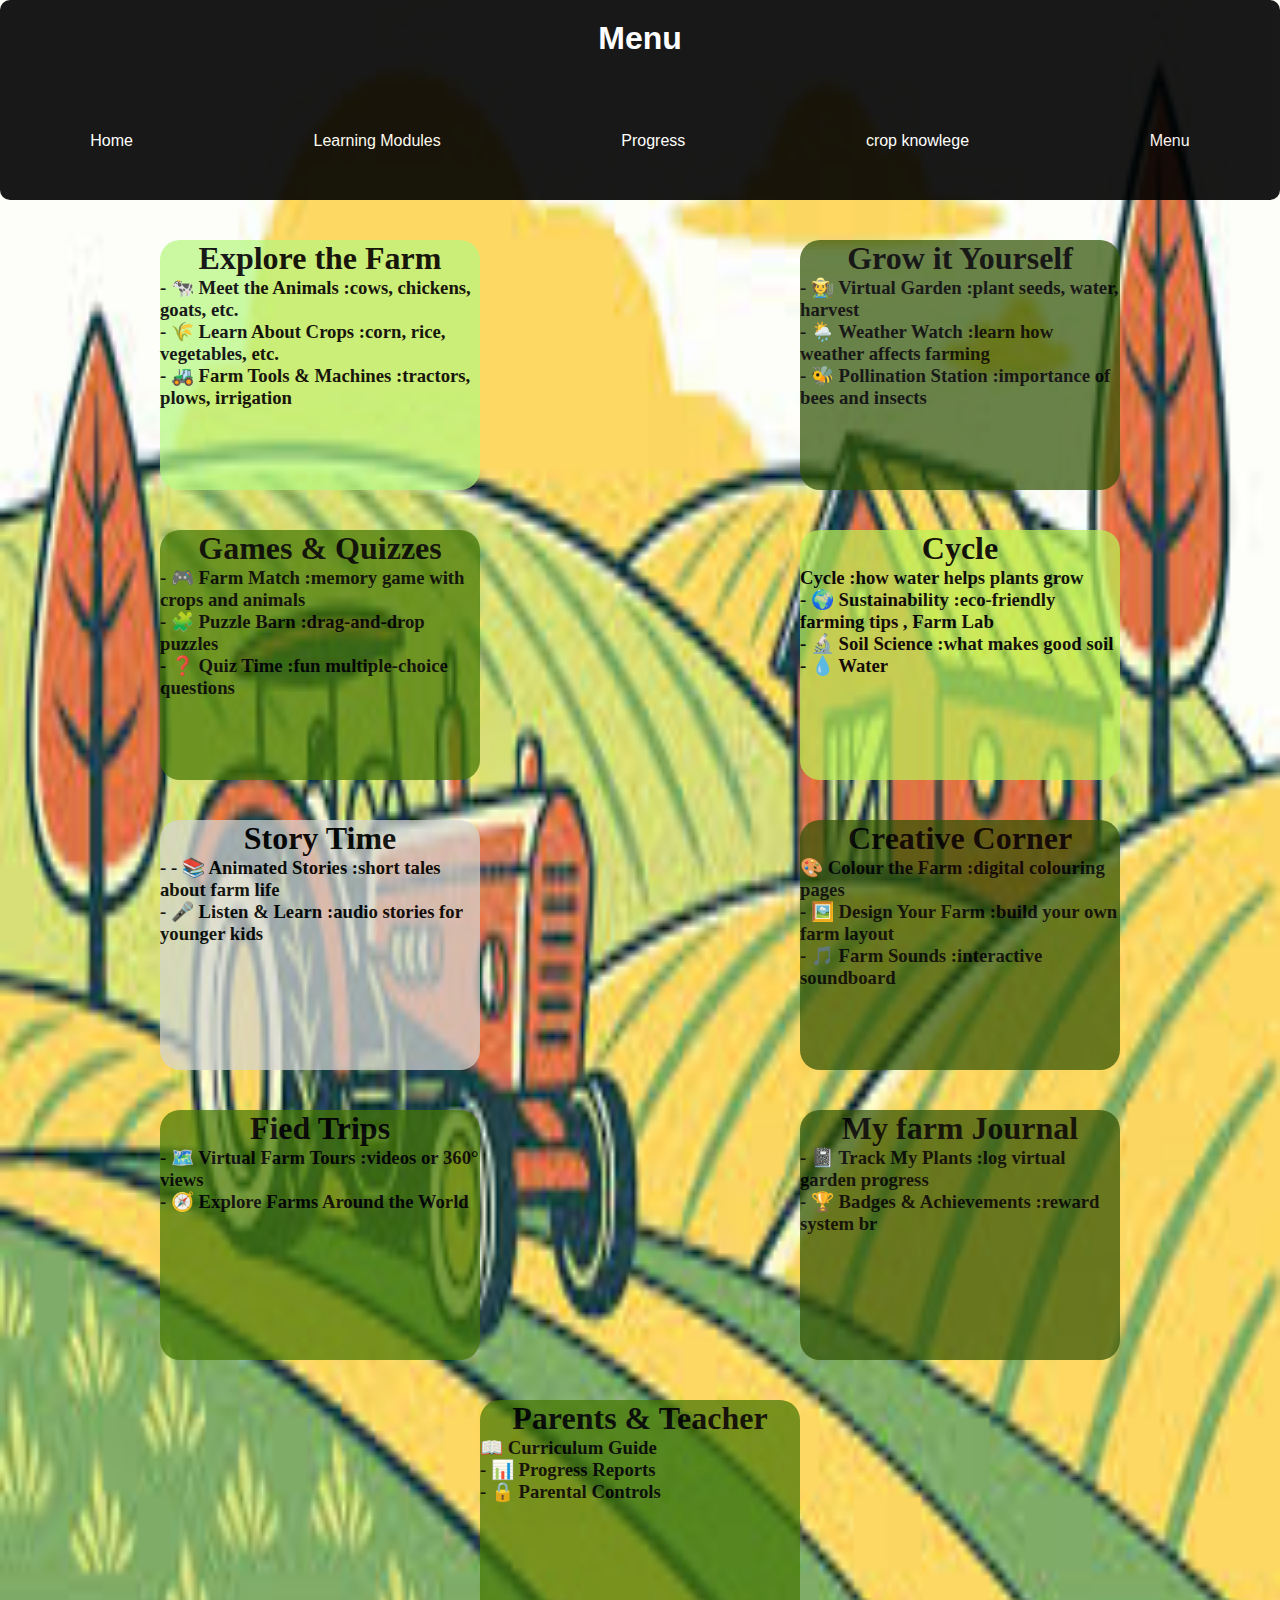
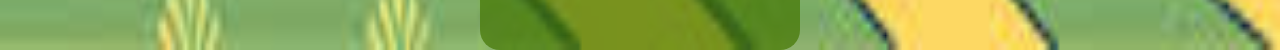
<file: Menu.html>
<!DOCTYPE html>
<html lang="en">
<head>
    <meta charset="UTF-8">
    <meta name="viewport" content="width=device-width, initial-scale=1.0">
    <title>Menu</title>
    <link rel="stylesheet" href="Menu.css">
</head>
<body>
   <header>
     <center><h1 id="title">Menu</h1></center>
     <div class="begin">
     <a href="Home.html">Home</a>
     <a href="Learning .M.html">Learning Modules</a>
     <a href="Progress.html">Progress</a>
     <a href="crop knowlege.html">crop knowlege</a>
     <a href="Menu.html">Menu</a>
     </div>
    </header>

   <div class="layerone">
<div class="one">
    <div class="Expo"> <a href="Etf.html"><h1>Explore the Farm</h1></a></div>
     <h3>- 🐄 Meet the Animals :cows, chickens, goats, etc. <br>
         - 🌾 Learn About Crops :corn, rice, vegetables, etc.<br>
         - 🚜 Farm Tools & Machines :tractors, plows, irrigation <br>
    </h3>
</div>
<div class="two">
   <div class="nav"> <a href="Giy.html"> <h1>Grow it Yourself</h1> </a> </div>
     <h3>- 🧑‍🌾 Virtual Garden :plant seeds, water, harvest <br>
         - 🌦️ Weather Watch :learn how weather affects farming <br>
         - 🐝 Pollination Station :importance of bees and insects <br>
     </h3>
</div>
   </div>
    
   <div class="layertwo">
<div class="three">
      <div class="Game"> <a href="G&Q.html"> <h1>Games & Quizzes</h1> </a> </div> 
<h3>- 🎮 Farm Match :memory game with crops and animals <br>
     - 🧩 Puzzle Barn :drag-and-drop puzzles <br>
    - ❓ Quiz Time  :fun multiple-choice questions  <br>
</h3>
</div>
<div class="four">
    <div class="cyc"> <a href="cycle.html"> <h1>Cycle</h1></a></div>
    <h3> Cycle :how water helps plants grow <br>
- 🌍 Sustainability :eco-friendly farming tips , Farm Lab <br>
- 🔬 Soil Science :what makes good soil <br>
- 💧 Water</h3> 
    
</div>
   </div>

<div class="layerthree">
<div class="five">
      <div class="story"> <a href="S&T.html"> <h1>Story Time</h1> </a> </div> 
<h3>- - 📚 Animated Stories :short tales about farm life <br>
- 🎤 Listen & Learn :audio stories for younger kids <br>
 
</h3>
</div>
<div class="six">
    <div class="creativeco"> <a href="creativeco.html"> <h1>Creative Corner</h1></a></div>
    <h3> 🎨 Colour the Farm :digital colouring pages <br>
- 🖼️ Design Your Farm :build your own farm layout <br> 
- 🎵 Farm Sounds :interactive soundboard <br>


</div>
   </div>

   <div class="layerfour">
<div class="seven">
      <div class="Field"> <a href="F&T.html"> <h1>Fied Trips</h1> </a> </div> 
<h3>- 🗺️ Virtual Farm Tours :videos or 360° views <br>
- 🧭 Explore Farms Around the World <br>
</h3>
</div>
<div class="eight">
    <div class="Journal"> <a href="Journal.html"> <h1>My farm Journal</h1></a></div>
    <h3>
    - 📓 Track My Plants :log virtual garden progress <br>
- 🏆 Badges & Achievements :reward system br  
    </h3>

</div>
   </div>

   <div class="last">
       <div class="nine">
          <div class="thankGod"><a href="P&T.html"> <h1>Parents & Teacher</h1> </a> </div>
         <h3>
             📖 Curriculum Guide <br>
             - 📊 Progress Reports <br> 
            - 🔒 Parental Controls <br>
         </h3>

       </div>
        
   </div>
</body>
</html>
</file>
<file: Menu.css>
*{
    margin: 0;
}
header{
      color:white ;
      background-color: black;
      width: 100%;
      height: 200px;
      border-radius: 10px;
      font-family: 'Lucida Sans', 'Lucida Sans Regular',
       'Lucida Grande', 'Lucida Sans Unicode', Geneva,
        Verdana, sans-serif;
}
.begin{
      width: 100%;
      color: white;
    display: flex;
    text-align:center ;
    justify-content: space-around;
    padding-top: 75px;
}
.begin a{
      color: white;
      text-decoration: none;
}
.begin a:hover{
      color: rgb(127, 245, 166);
  text-decoration: double;
}

#title{
    padding-top: 20px;
}
body{
    background-image: url('download\ \(1\).jpeg');
     background-repeat: no-repeat;
      background-size: 100% 100%;
      opacity: 90%; 
      width: 100%; 
}
.layerone{
    display: flex;
    justify-content: space-around;
    width: 100%;
    height: 250px;
    padding-top: 20px;
    margin: 20px 0 40px 0;
}

.one{
    width: 25%;
    height: 250px;
    background-color:rgba(182, 248, 129, 0.8);
    border-radius: 20px;
}
.two{
     width: 25%;
    height: 250px;
    background-color: rgba(49, 83, 5, 0.8); 
    border-radius:20px ;
}
.nav{
     color: black;
     text-align: center;
}
.nav a:hover{
    color:red ;
    text-decoration: solid;
}
a{
    
    text-decoration: none;
    
}
.Expo{
      color: black;
     text-align: center;
}
.Expo a:hover{
    color: aquamarine;
    text-decoration: solid;
}
a{
    color: black;
    text-decoration: none;
    
}

.layertwo{
    display: flex;
    justify-content: space-around;
    width: 100%;
    height: 250px;
}

.three{
    width: 25%;
    height: 250px;
    background-color: rgba(69, 119, 4, 0.8);
    border-radius: 20px;
}
.four{
     width: 25%;
    height: 250px;
    background-color: rgba(186, 240, 87, 0.8); 
    border-radius:20px ;
}
.Game{
     color: black;
     text-align: center;
}
.Game a:hover{
    color: aquamarine;
    text-decoration: solid;
}
a{
    color: black;
    text-decoration: none;
    
}
.cyc{
      color: black;
     text-align: center;
}
.cyc a:hover{
    color: aquamarine;
    text-decoration: solid;
}
a{
    color: black;
    text-decoration: none;   
}

.layerthree{
    display: flex;
    justify-content: space-around;
    width: 100%;
    height: 250px;
    margin: 40px 0 0 0;
}

.five{
    width: 25%;
    height: 250px;
    background-color: rgba(213, 214, 211, 0.8);
    border-radius: 20px;
}
.six{
     width: 25%;
    height: 250px;
    background-color: rgba(49, 83, 5, 0.8); 
    border-radius:20px ;
}
.story{
     color: black;
     text-align: center;
}
.story a:hover{
    color: aquamarine;
    text-decoration: solid;
}
a{
    color: black;
    text-decoration: none;
    
}
.creativeco{
      color: black;
     text-align: center;
}
.creativeco a:hover{
    color: aquamarine;
    text-decoration: solid;
}
a{
    color: black;
    text-decoration: none;   
}

.layerfour{
    display: flex;
    justify-content: space-around;
    width: 100%;
    height: 250px;
    margin: 40px 0 0 0;
}

.seven{
    width: 25%;
    height: 250px;
    background-color: rgba(69, 119, 4, 0.8);
    border-radius: 20px;
}
.eight{
     width: 25%;
    height: 250px;
    background-color: rgba(49, 83, 5, 0.8); 
    border-radius:20px ;
}
.Field{
     color: black;
     text-align: center;
}
.Field a:hover{
    color: aquamarine;
    text-decoration: solid;
}
a{
    color: black;
    text-decoration: none;
    
}
.Journal{
      color: black;
     text-align: center;
}
.Journal a:hover{
    color: aquamarine;
    text-decoration: solid;
}
a{
   color: black; 
    text-decoration: none;   
}

.last{
    display: flex;
    justify-content: space-around;
    width: 100%;
    height: 250px;
    margin: 40px 0 0 0;
}
.nine{
    width: 25%;
    height: 250px;
    background-color: rgba(69, 119, 4, 0.8);
    border-radius: 20px;
}
.thankGod{
     color: black;
     text-align: center;
}
.thankGpd a:hover{
    color: aquamarine;
    text-decoration: solid;
}
a{
     color: black; 
    text-decoration: none;  
}
</file>
